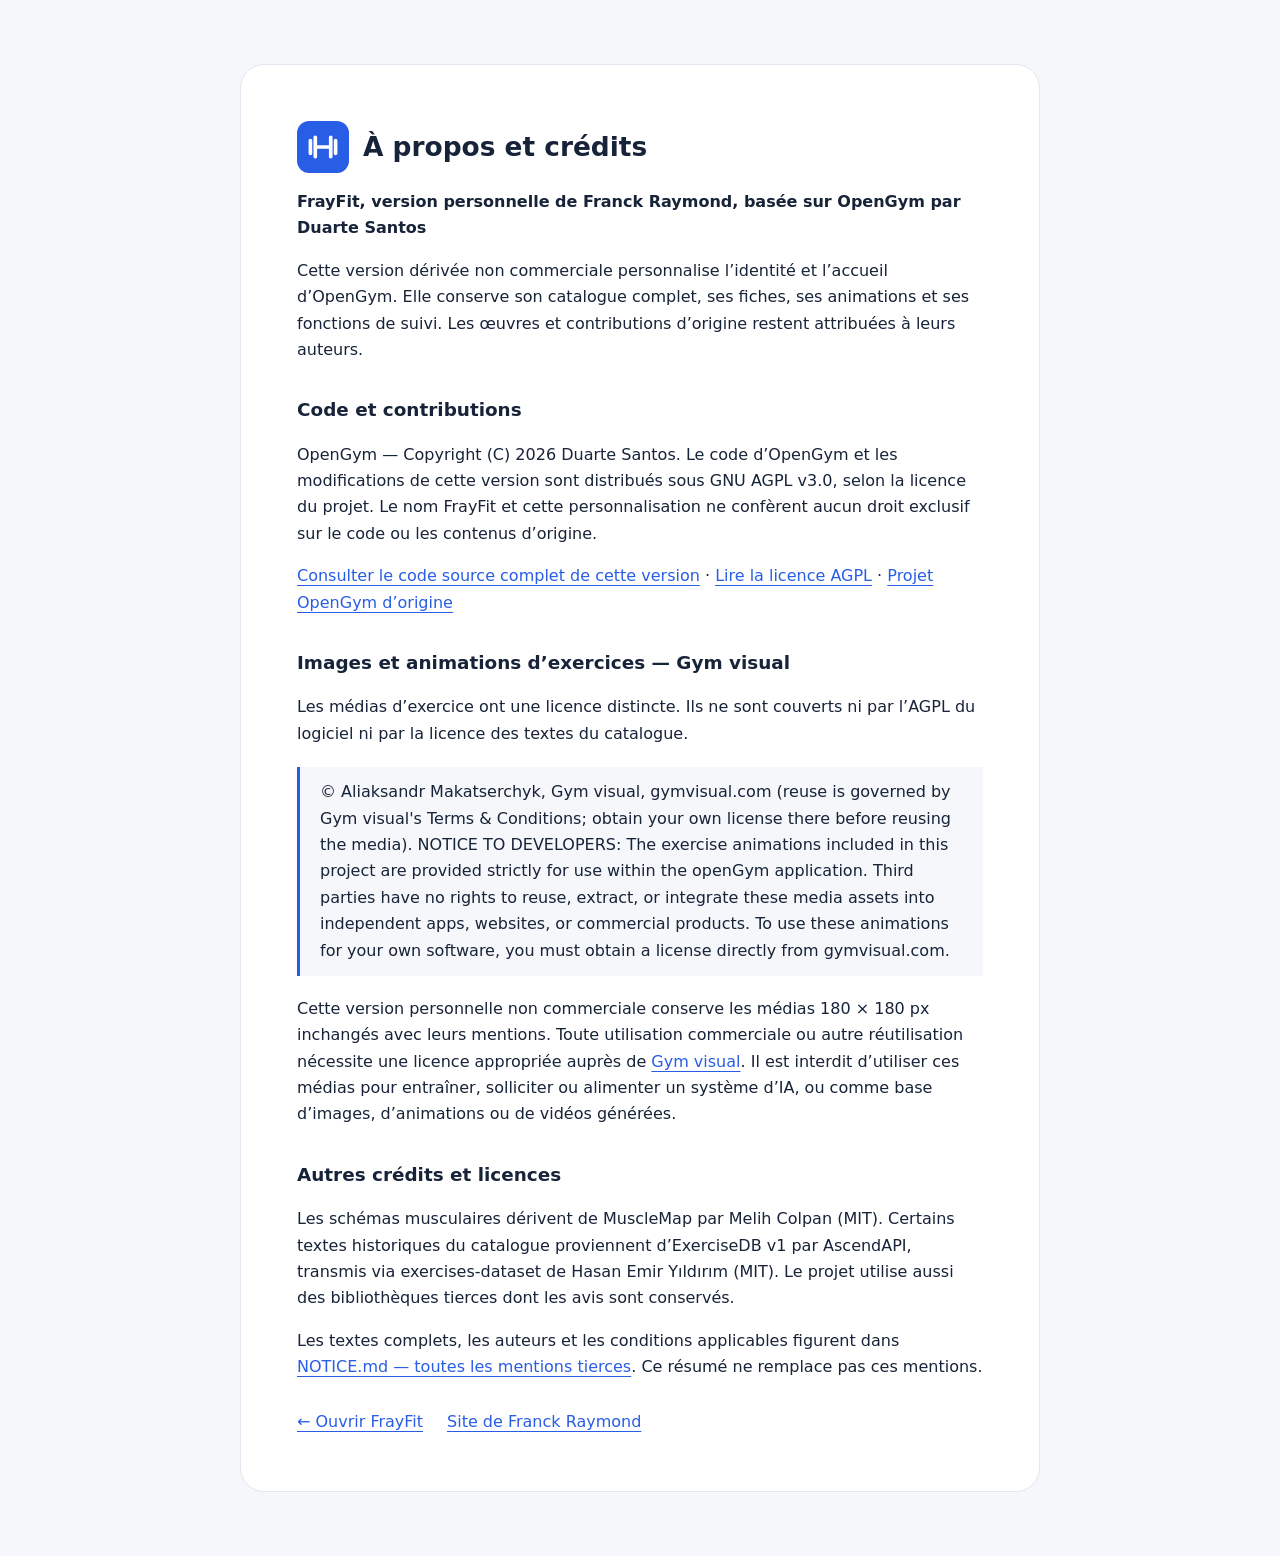
<file: frontend/public/frayfit-credits.html>
<!DOCTYPE html>
<html lang="fr">
<head>
  <meta charset="utf-8">
  <meta name="viewport" content="width=device-width,initial-scale=1">
  <meta name="theme-color" content="#285de5">
  <title>À propos et crédits — FrayFit</title>
  <link rel="icon" type="image/svg+xml" href="frayfit-icon.svg">
  <style>
    :root{color-scheme:light dark;font-family:system-ui,-apple-system,sans-serif;background:#f5f7fb;color:#172338;line-height:1.65}
    *{box-sizing:border-box}body{margin:0;padding:clamp(20px,5vw,64px) 20px}main{max-width:800px;margin:auto;background:#fff;padding:clamp(24px,5vw,56px);border:1px solid #e2e7ef;border-radius:24px}header{display:flex;align-items:center;gap:14px}h1{margin:0;font-size:1.65rem;line-height:1.2}h2{font-size:1.15rem;margin-top:32px}a{color:#285de5;text-underline-offset:4px}a:focus-visible{outline:3px solid #285de5;outline-offset:4px}blockquote{margin:20px 0;padding:12px 20px;border-left:3px solid #285de5;background:#f5f7fb}nav{display:flex;flex-wrap:wrap;gap:12px 24px;margin-top:28px}small{color:#56647a}
    @media(prefers-color-scheme:dark){:root{background:#101827;color:#e9edf5}main{background:#172338;border-color:#34445e}a{color:#9bb9ff}blockquote{background:#101827}small{color:#b3bfd2}}
  </style>
</head>
<body>
<main>
  <header><img src="frayfit-icon.svg" width="52" height="52" alt=""><h1>À propos et crédits</h1></header>
  <p><strong>FrayFit, version personnelle de Franck Raymond, basée sur OpenGym par Duarte Santos</strong></p>
  <p>Cette version dérivée non commerciale personnalise l’identité et l’accueil d’OpenGym. Elle conserve son catalogue complet, ses fiches, ses animations et ses fonctions de suivi. Les œuvres et contributions d’origine restent attribuées à leurs auteurs.</p>
  <h2>Code et contributions</h2>
  <p>OpenGym — Copyright (C) 2026 Duarte Santos. Le code d’OpenGym et les modifications de cette version sont distribués sous GNU AGPL v3.0, selon la licence du projet. Le nom FrayFit et cette personnalisation ne confèrent aucun droit exclusif sur le code ou les contenus d’origine.</p>
  <p><a href="https://github.com/franck18/openGym/tree/codex/frayfit-personal">Consulter le code source complet de cette version</a> · <a href="https://github.com/franck18/openGym/blob/codex/frayfit-personal/LICENSE">Lire la licence AGPL</a> · <a href="https://gitlab.com/DuarteSantos8/opengym">Projet OpenGym d’origine</a></p>
  <h2>Images et animations d’exercices — Gym visual</h2>
  <p>Les médias d’exercice ont une licence distincte. Ils ne sont couverts ni par l’AGPL du logiciel ni par la licence des textes du catalogue.</p>
  <blockquote lang="en">© Aliaksandr Makatserchyk, Gym visual, gymvisual.com (reuse is governed by Gym visual's Terms &amp; Conditions; obtain your own license there before reusing the media). NOTICE TO DEVELOPERS: The exercise animations included in this project are provided strictly for use within the openGym application. Third parties have no rights to reuse, extract, or integrate these media assets into independent apps, websites, or commercial products. To use these animations for your own software, you must obtain a license directly from gymvisual.com.</blockquote>
  <p>Cette version personnelle non commerciale conserve les médias 180 × 180 px inchangés avec leurs mentions. Toute utilisation commerciale ou autre réutilisation nécessite une licence appropriée auprès de <a href="https://gymvisual.com/">Gym visual</a>. Il est interdit d’utiliser ces médias pour entraîner, solliciter ou alimenter un système d’IA, ou comme base d’images, d’animations ou de vidéos générées.</p>
  <h2>Autres crédits et licences</h2>
  <p>Les schémas musculaires dérivent de MuscleMap par Melih Colpan (MIT). Certains textes historiques du catalogue proviennent d’ExerciseDB v1 par AscendAPI, transmis via exercises-dataset de Hasan Emir Yıldırım (MIT). Le projet utilise aussi des bibliothèques tierces dont les avis sont conservés.</p>
  <p>Les textes complets, les auteurs et les conditions applicables figurent dans <a href="https://github.com/franck18/openGym/blob/codex/frayfit-personal/NOTICE.md">NOTICE.md — toutes les mentions tierces</a>. Ce résumé ne remplace pas ces mentions.</p>
  <nav aria-label="Navigation"><a href="./">← Ouvrir FrayFit</a><a href="https://franckraymond.tech/">Site de Franck Raymond</a></nav>
</main>
</body>
</html>
</file>
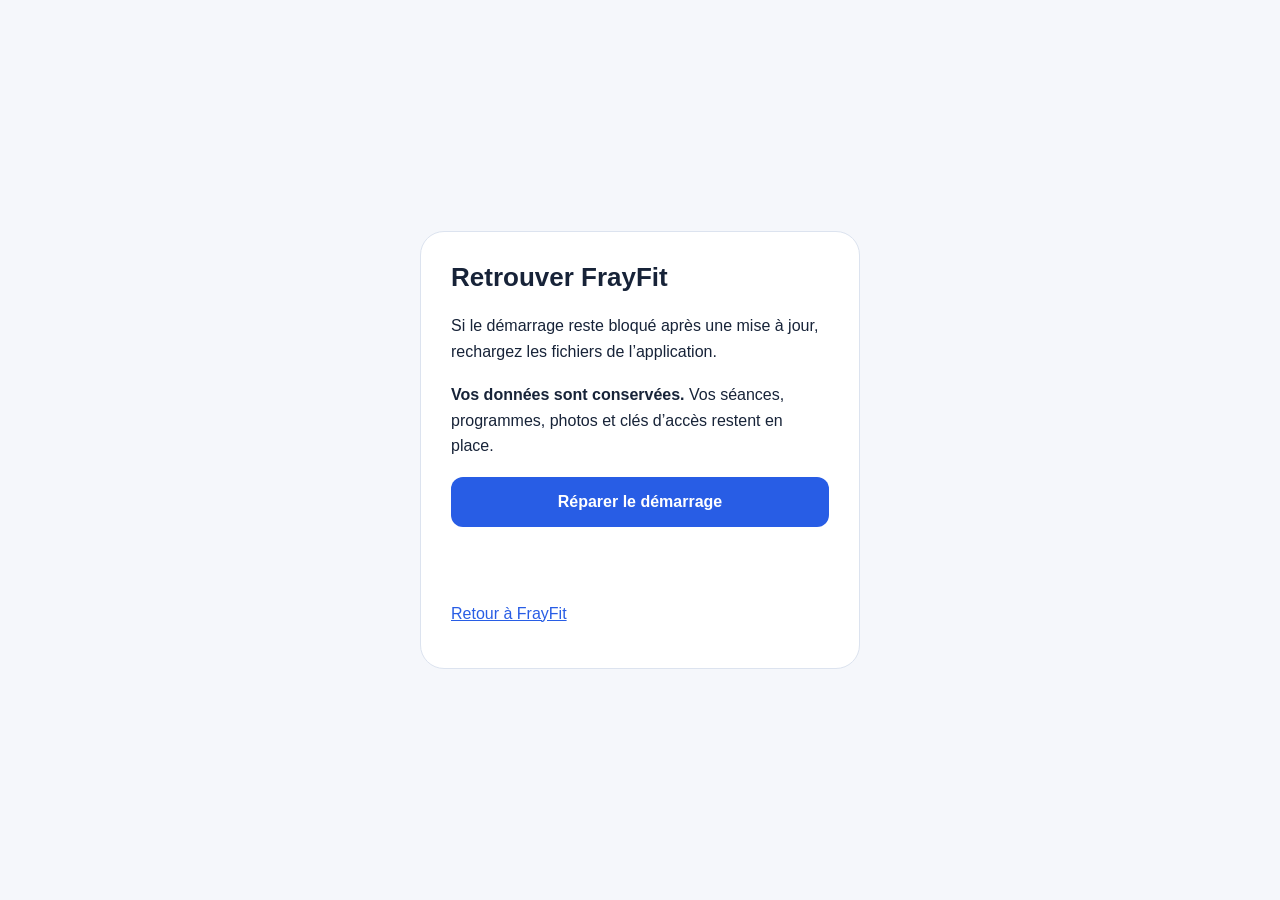
<file: frontend/public/frayfit-repair.html>
<!DOCTYPE html>
<html lang="fr">
<head>
  <meta charset="UTF-8">
  <meta name="viewport" content="width=device-width,initial-scale=1,viewport-fit=cover">
  <meta name="theme-color" content="#285de5">
  <title>Réparer le démarrage · FrayFit</title>
  <style>
    *{box-sizing:border-box}body{margin:0;min-height:100vh;display:grid;place-items:center;padding:24px;background:#f5f7fb;color:#172338;font:16px/1.6 -apple-system,BlinkMacSystemFont,"Segoe UI",sans-serif}main{width:100%;max-width:440px;padding:30px;border:1px solid #dce3ef;border-radius:24px;background:#fff}h1{font-size:26px;line-height:1.2;margin:0 0 20px}p{margin:0 0 18px}button{width:100%;min-height:48px;padding:12px 20px;border:0;border-radius:12px;background:#285de5;color:#fff;font:inherit;font-weight:600;cursor:pointer}button:disabled{opacity:.65;cursor:wait}button:focus-visible,a:focus-visible{outline:3px solid #172338;outline-offset:4px}a{display:inline-block;padding:12px 0;color:#285de5}#status{min-height:26px;margin-top:18px;font-size:14px}
  </style>
  <script src="frayfit-repair.js" defer></script>
</head>
<body>
  <main>
    <h1>Retrouver FrayFit</h1>
    <p>Si le démarrage reste bloqué après une mise à jour, rechargez les fichiers de l’application.</p>
    <p><strong>Vos données sont conservées.</strong> Vos séances, programmes, photos et clés d’accès restent en place.</p>
    <button type="button" id="repair">Réparer le démarrage</button>
    <p id="status" role="status" aria-live="polite"></p>
    <a href="./">Retour à FrayFit</a>
    <noscript><p>Activez JavaScript pour relancer FrayFit.</p></noscript>
  </main>
</body>
</html>
</file>
